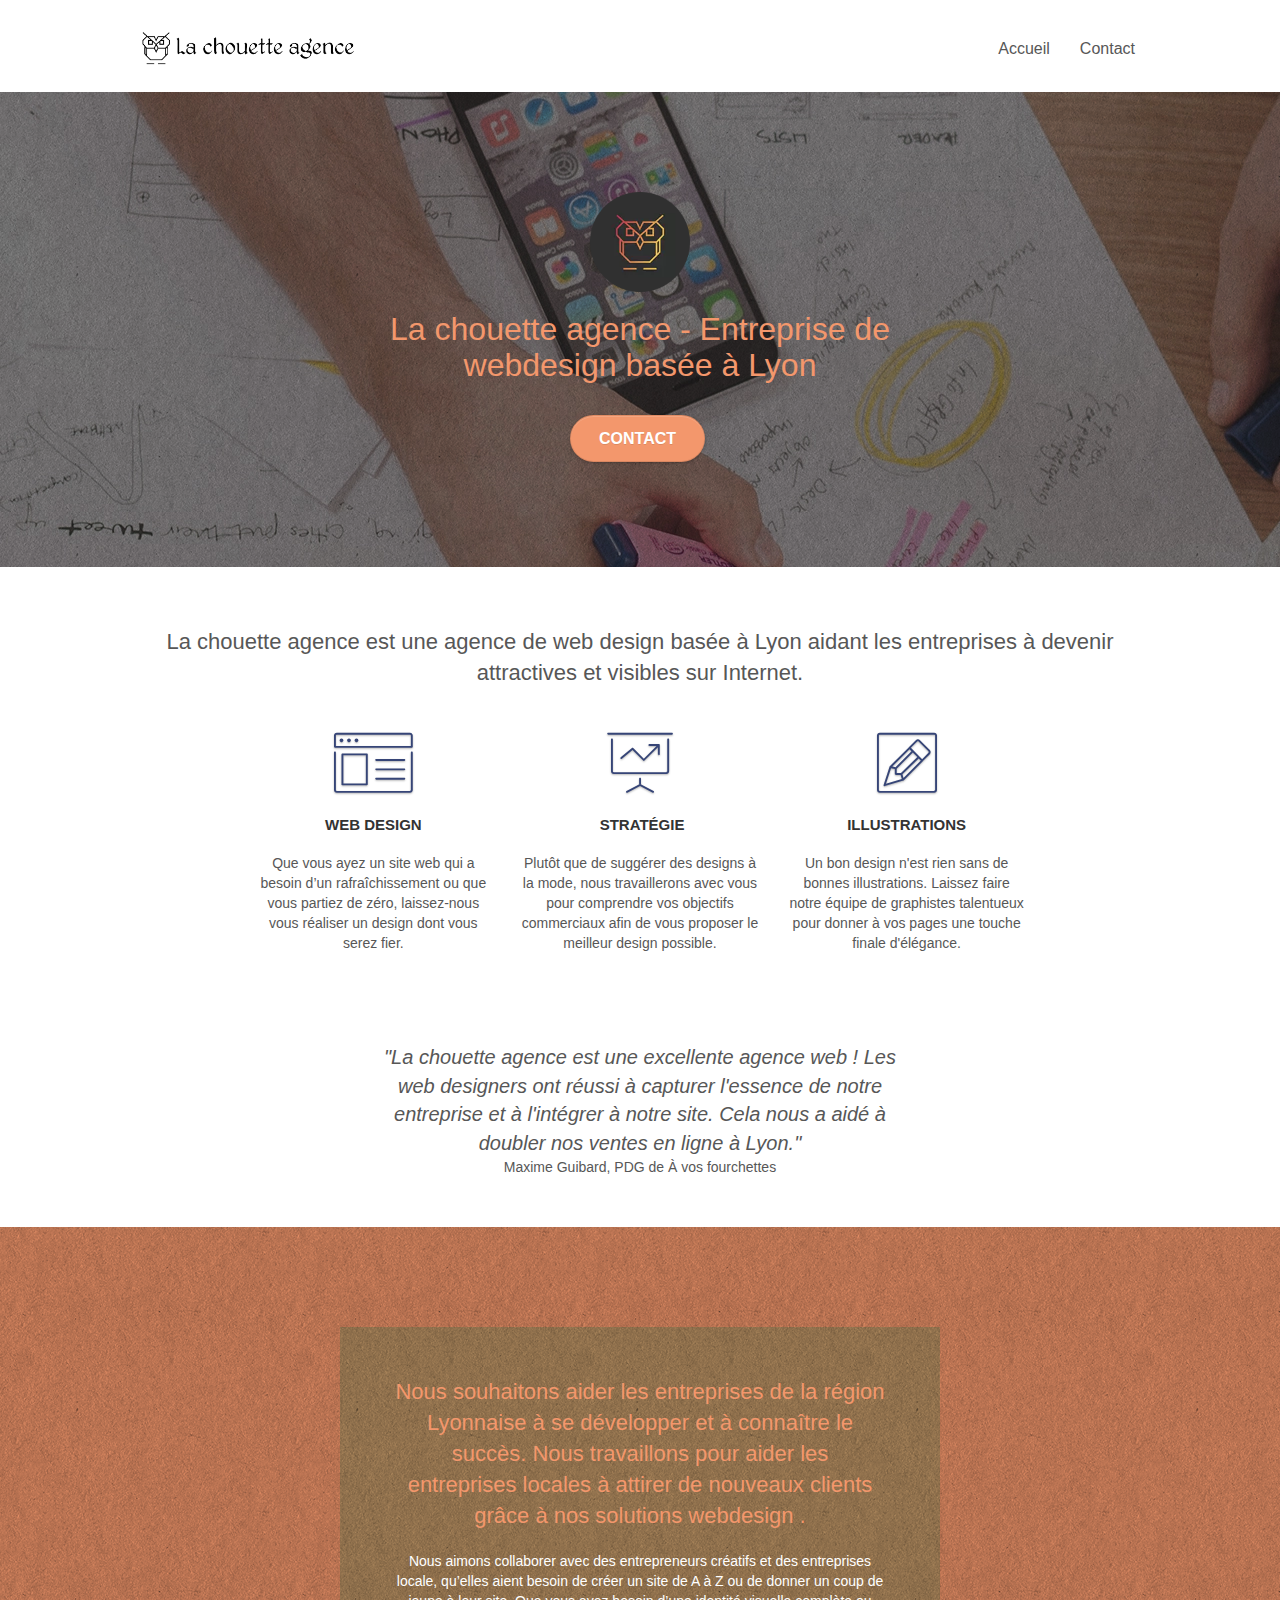
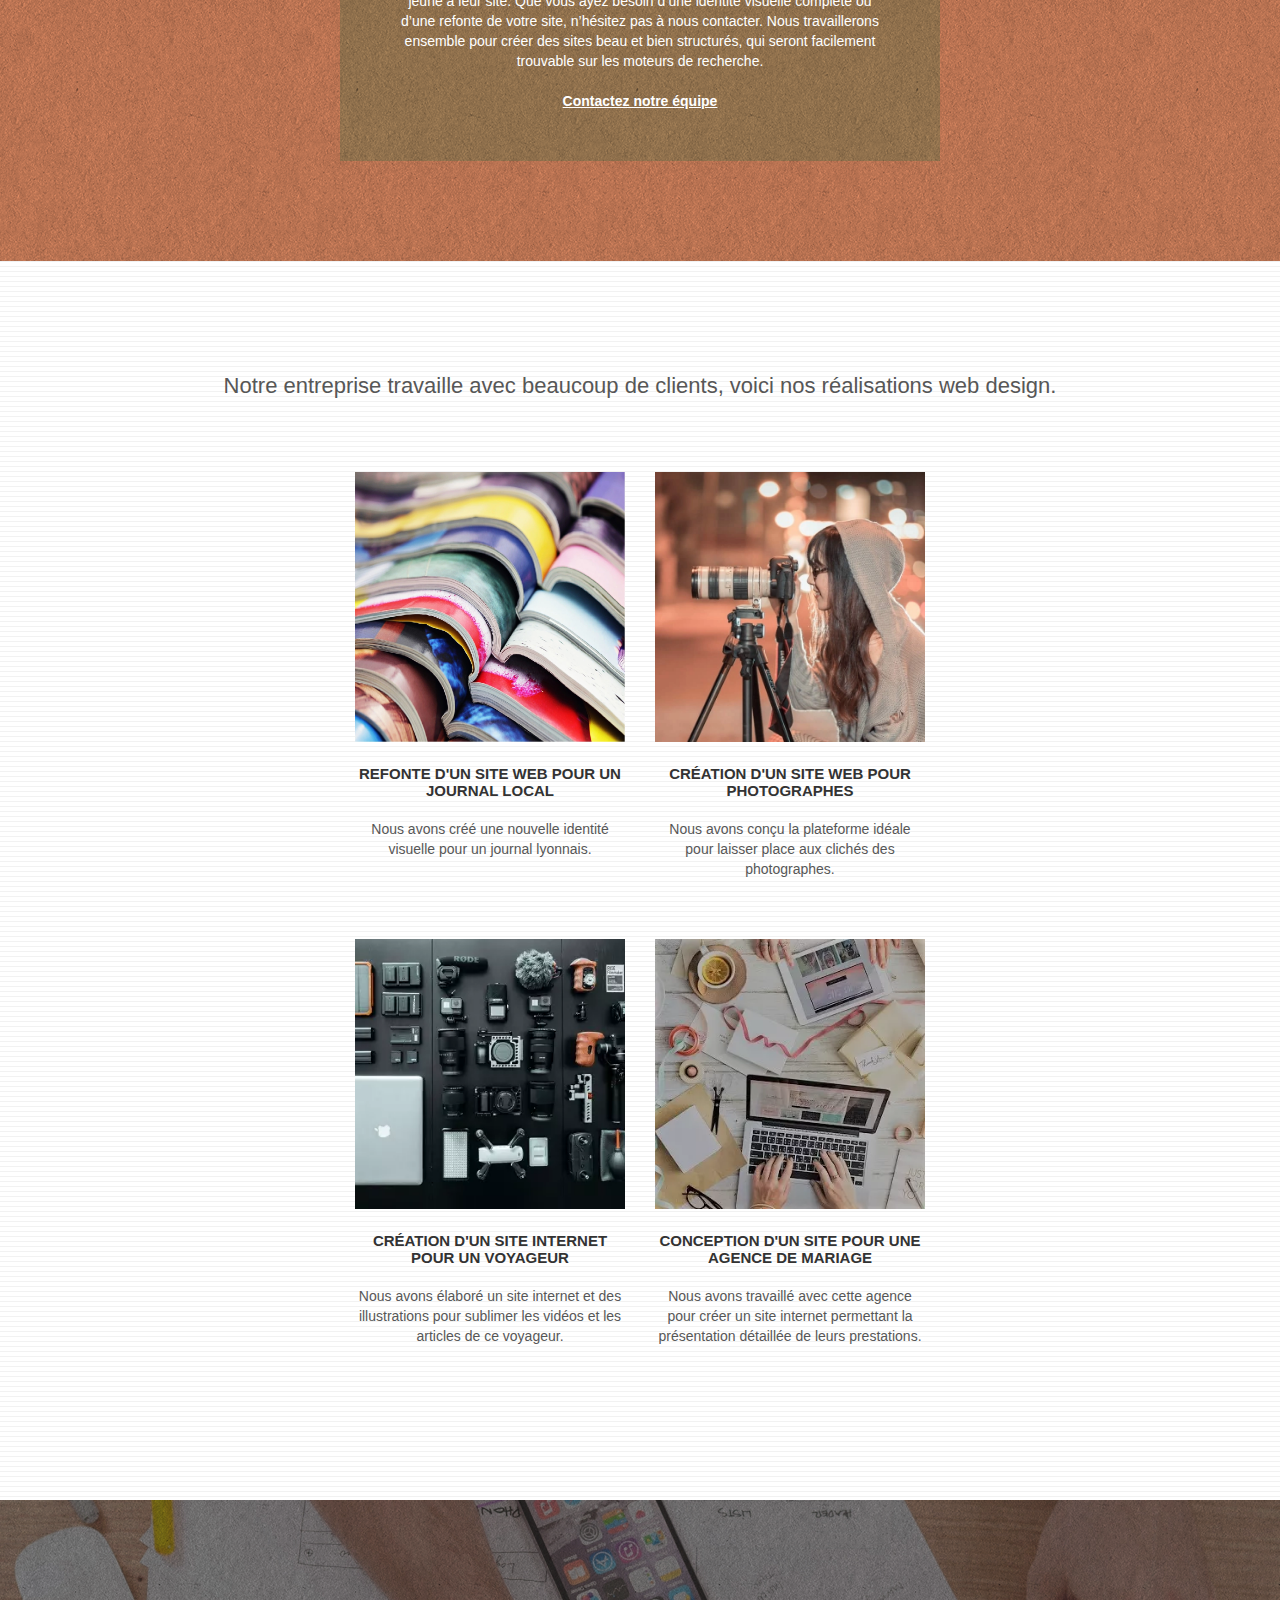
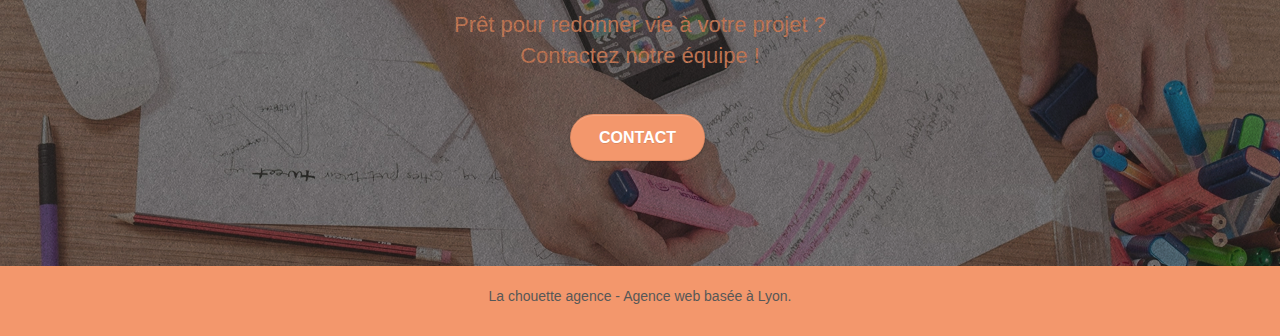
<file: index.html>
<!doctype html>
<html lang="fr">
<head>
    <meta charset="utf-8">
    <meta name="keywords" content="entreprise, webdesign, Lyon" />
    <meta name="description" content="La Chouette Agence est une entreprise de webdesign basée à Lyon. Nous proposons des designs web variés et adaptés à vos besoins. Envie d'en savoir plus ? Visitez notre site et découvrez notre travail et nos engagements !" />
    <meta name="viewport" content="width=device-width, initial-scale=1.0, viewport-fit=cover">
	<meta name="robots" content="index,follow" />
    <link rel="shortcut icon" type="image/png" href="favicon.jpg">
    
	<link rel="stylesheet" type="text/css" href="./css/bootstrap.css">
	<link rel="stylesheet" type="text/css" href="style.css">
	<link rel="stylesheet" type="text/css" href="./css/font-awesome.css">
	<link rel="stylesheet" type="text/css" href="./css/et-line.css">
	
    
	<script src="./js/jquery-2.1.0.js"></script>
	<script src="./js/bootstrap.js"></script>
	<script src="./js/blocs.js"></script>
	<script src="./js/jquery.touchSwipe.js" defer></script>
	<script src="./js/gmaps.js"></script>

    <title>La Chouette Agence - Entreprise Webdesign à Lyon</title>

    
<!-- Analytics -->
 
<!-- Analytics END -->
    
</head>
	
<body>
<!-- Principal conteneur -->
<div class="page-container">
    
<!-- bloc-0 -->
<div class="bloc bgc-white l-bloc " id="bloc-0">
	<div class="container bloc-sm">

		<nav class="navbar row">
			<div class="navbar-header">
				<a class="navbar-brand" href="index.html"><img src="img/la-chouette-agence.webp" alt="paris web design logo agence web meilleure agence" height="40" /></a>
				<button id="nav-toggle" type="button" class="ui-navbar-toggle navbar-toggle" data-toggle="collapse" data-target=".navbar-1">
					<span class="sr-only">Toggle navigation</span><span class="icon-bar"></span><span class="icon-bar"></span><span class="icon-bar"></span>
				</button>
			</div>
			<div class="collapse navbar-collapse navbar-1 special-dropdown-nav">
				<ul class="site-navigation nav navbar-nav">
					<li>
						<a href="index.html">Accueil</a>
					</li>
					<li>
						<a href="contact.html">Contact</a>
					</li>
				</ul>
			</div>
		</nav>
	</div>
</div>
<!-- bloc-0 END -->

<!-- bloc-1-presentation -->
<div class="bloc bgc-dark-slate-blue bg-banniere d-bloc bg-t-edge bloc-bg-texture texture-paper b-parallax" id="bloc-1-hero">
	<div class="container bloc-lg">
		<div class="row tight-width-whitespace">
			<div class="col-sm-12">
				 <img src="img/logo.webp" class="center-block image-resize-mode" width="100" alt="La chouette agence, agence web paris, création logo paris" />
				<h1 class="text-center hero-bloc-text tc-white">
					La chouette agence - Entreprise de webdesign basée à Lyon
				</h1>
				<div class="text-center">
					<a href="page2.html" class="btn btn-lg btn-clean btn-rd cta-hero btn-atomic-tangerine" id="cta-hero">Contact</a>
				</div>
			</div>
		</div>
	</div>
</div>
<!-- bloc-1-presentation END -->

<!-- bloc-2-services -->
<div class="bloc bgc-white l-bloc" id="bloc-2-services">
	<div class="container bloc-md">
		<div class="row">
			<div class="col-sm-12 text-center">
				<h2 class="mg-md text-center tc-black">La chouette agence est une agence de web design basée à Lyon aidant les entreprises à devenir attractives et visibles sur Internet.</h2>
			</div>
		</div>
		<div class="row voffset-lg med-width-whitespace">
			<div class="col-sm-4">
				<div class="text-center">
					<span class="et-icon-browser sm-shadow icon-dark-slate-blue icons icon-lg"></span>
				</div>
				<h3 class="mg-md text-center">
					Web design
				</h3>
				<p class="text-center ">
					Que vous ayez un site web qui a besoin d&rsquo;un rafraîchissement ou que vous partiez de zéro, laissez-nous vous réaliser un design dont vous serez fier.
				</p>
			</div>
			<div class="col-sm-4">
				<div class="text-center">
					<span class="et-icon-presentation sm-shadow icon-dark-slate-blue icons icon-lg"></span>
				</div>
				<h3 class="mg-md text-center">
					&nbsp;Stratégie
				</h3>
				<p class="text-center ">
					Plutôt que de suggérer des designs à la mode, nous travaillerons avec vous pour comprendre vos objectifs commerciaux afin de vous proposer le meilleur design possible.<br>
				</p>
			</div>
			<div class="col-sm-4">
				<div class="text-center">
					<span class="et-icon-edit sm-shadow icon-dark-slate-blue icons icon-lg"></span>
				</div>
				<h3 class="mg-md text-center">
					Illustrations
				</h3>
				<p class="text-center">
					Un bon design n'est rien sans de bonnes illustrations. Laissez faire notre équipe de graphistes talentueux pour donner à vos pages une touche finale d'élégance.
				</p>
			</div>
		</div>
		<div class="row voffset-lg voffset">
			<div class="col-xs-12 col-md-8 col-md-offset-2 text-center">
				<p class="quotes tight-width-whitespace">
					"La chouette agence est une excellente agence web ! Les web designers ont réussi à capturer l'essence de notre entreprise et à l'intégrer à notre site. Cela nous a aidé à doubler nos ventes en ligne à Lyon."
				</p>
				<p class="quotes-source tight-width-whitespace">
					Maxime Guibard, PDG de À vos fourchettes
				</p>
			</div>
		</div>
	</div>
</div>
<!-- bloc-2-services END -->

<!-- bloc-3-what-i-do -->
<div class="bloc tc-white bgc-atomic-tangerine bg-presentation d-bloc bloc-bg-texture texture-paper b-parallax" id="bloc-3-what-i-do">
	<div class="container bloc-lg">
		<div class="row tight-width-whitespace black-background">
			<div class="col-sm-12">
				<h2 class="mg-md text-center tc-white">
					Nous souhaitons aider les entreprises de la région Lyonnaise à se développer et à connaître le succès. Nous travaillons pour aider les entreprises locales à attirer de nouveaux clients grâce à nos solutions webdesign .<br>
				</h2>
				<p class="text-center white">
					Nous aimons collaborer avec des entrepreneurs créatifs et des entreprises locale, qu’elles aient besoin de créer un site de A à Z ou de donner un coup de jeune à leur site. Que vous ayez besoin d’une identité visuelle complète ou d’une refonte de votre site, n’hésitez pas à nous contacter. Nous travaillerons ensemble pour créer des sites beau et bien structurés, qui seront facilement trouvable sur les moteurs de recherche. <br><br><a class="ltc-white bold-link" href="page2.html">Contactez notre équipe</a><br>
				</p>
			</div>
		</div>
	</div>
</div>
<!-- bloc-3-what-i-do END -->

<!-- bloc-4-portfolio -->
<div class="bloc bgc-white bg-lines-h2-bg bg-repeat l-bloc" id="bloc-4-portfolio">
	<div class="container bloc-lg">
		<div class="row">
			<div class="col-sm-12 text-center">
				<h2 class="mg-md text-center tc-black">Notre entreprise travaille avec beaucoup de clients, voici nos réalisations web design.</h2>
			</div>
		</div>
		<div class="row tight-width-whitespace portfolio-row">
			<div class="col-sm-6">
				<a href="#" data-lightbox="img/1.webp" data-gallery-id="gallery-1" data-caption="Refonte d'un site web pour un journal local" data-frame="snapshot-lb"><img src="img/1.webp" alt="paris web design logo agence web meilleure agence et refonte site web journal" class="img-responsive portfolio-thumb" /></a>
				<h3 class="mg-md text-center">
					Refonte d'un site web pour un journal local
				</h3>
				<p class="text-center">
					Nous avons créé une nouvelle identité visuelle pour un journal lyonnais.
				</p>
			</div>
			<div class="col-sm-6">
				<a href="#" data-lightbox="img/2.webp" data-gallery-id="gallery-1" data-caption="Création d'un site web pour photographes" data-frame="snapshot-lb"><img src="img/2.webp" class="img-responsive portfolio-thumb" alt="paris web design logo agence web meilleure agence, Création d'un site web pour photographes" /></a>
				<h3 class="mg-md text-center">
					Création d'un site web pour photographes
				</h3>
				<p class="text-center">
					Nous avons conçu la plateforme idéale pour laisser place aux clichés des photographes.
				</p>
			</div>
		</div>
		<div class="row tight-width-whitespace portfolio-row">
			<div class="col-sm-6">
				<a href="#" data-lightbox="img/3.webp" data-gallery-id="gallery-1" data-caption="Création d'un site internet pour un voyageur" data-frame="snapshot-lb"><img src="img/3.webp" class="img-responsive portfolio-thumb" alt="paris web design logo agence web meilleure agence, Création d'un site web pour voyageur"/></a>
				<h3 class="mg-md text-center">
					Création d'un site internet pour un voyageur
				</h3>
				<p class="text-center">
					Nous avons élaboré un site internet et des illustrations pour sublimer les vidéos et les articles de ce voyageur.
				</p>
			</div>
			<div class="col-sm-6">
				<a href="#" data-lightbox="img/4.webp" data-gallery-id="gallery-1" data-caption="Conception d'un site pour une agence de mariage" data-frame="snapshot-lb"><img src="img/4.webp" class="img-responsive portfolio-thumb" alt="paris web design logo agence web meilleure agence, Création d'un site web pour agence de mariage" /></a>
				<h3 class="mg-md text-center">
					Conception d'un site pour une agence de mariage
				</h3>
				<p class="text-center">
					Nous avons travaillé avec cette agence pour créer un site internet permettant la présentation détaillée de leurs prestations.
				</p>
			</div>
		</div>
	</div>
</div>
<!-- bloc-4-portfolio END -->

<!-- bloc-5-cta -->
<div class="bloc bgc-dark-slate-blue bg-banniere d-bloc bloc-bg-texture texture-paper" id="bloc-5-cta">
	<div class="container bloc-lg">
		<div class="row">
			<h2 class="mg-md text-center tc-white">
				Prêt pour redonner vie à votre projet ?<br>Contactez notre équipe !
			</h2>
			<div class="col-sm-12 text-center">
				<a href="contact.html" class="btn btn-atomic-tangerine btn-clean btn-rd btn-lg cta-hero">Contact</a>
			</div>
		</div>
	</div>
</div>
<!-- bloc-5-cta END -->

<!-- Footer - bloc-8 -->
<div class="bloc bgc-atomic-tangerine d-bloc" id="bloc-8">
	<div class="container bloc-sm">
		<div class="row">
			<div class="col-sm-12">
				<p class="text-center tc-black">
					La chouette agence - Agence web basée à Lyon.<br>
				</p>
			</div>
		</div>
	</div>
</div>
<!-- Footer - bloc-8 END -->

</div>
<!-- Principal conteneur END -->
    

</body>
</html>
</file>
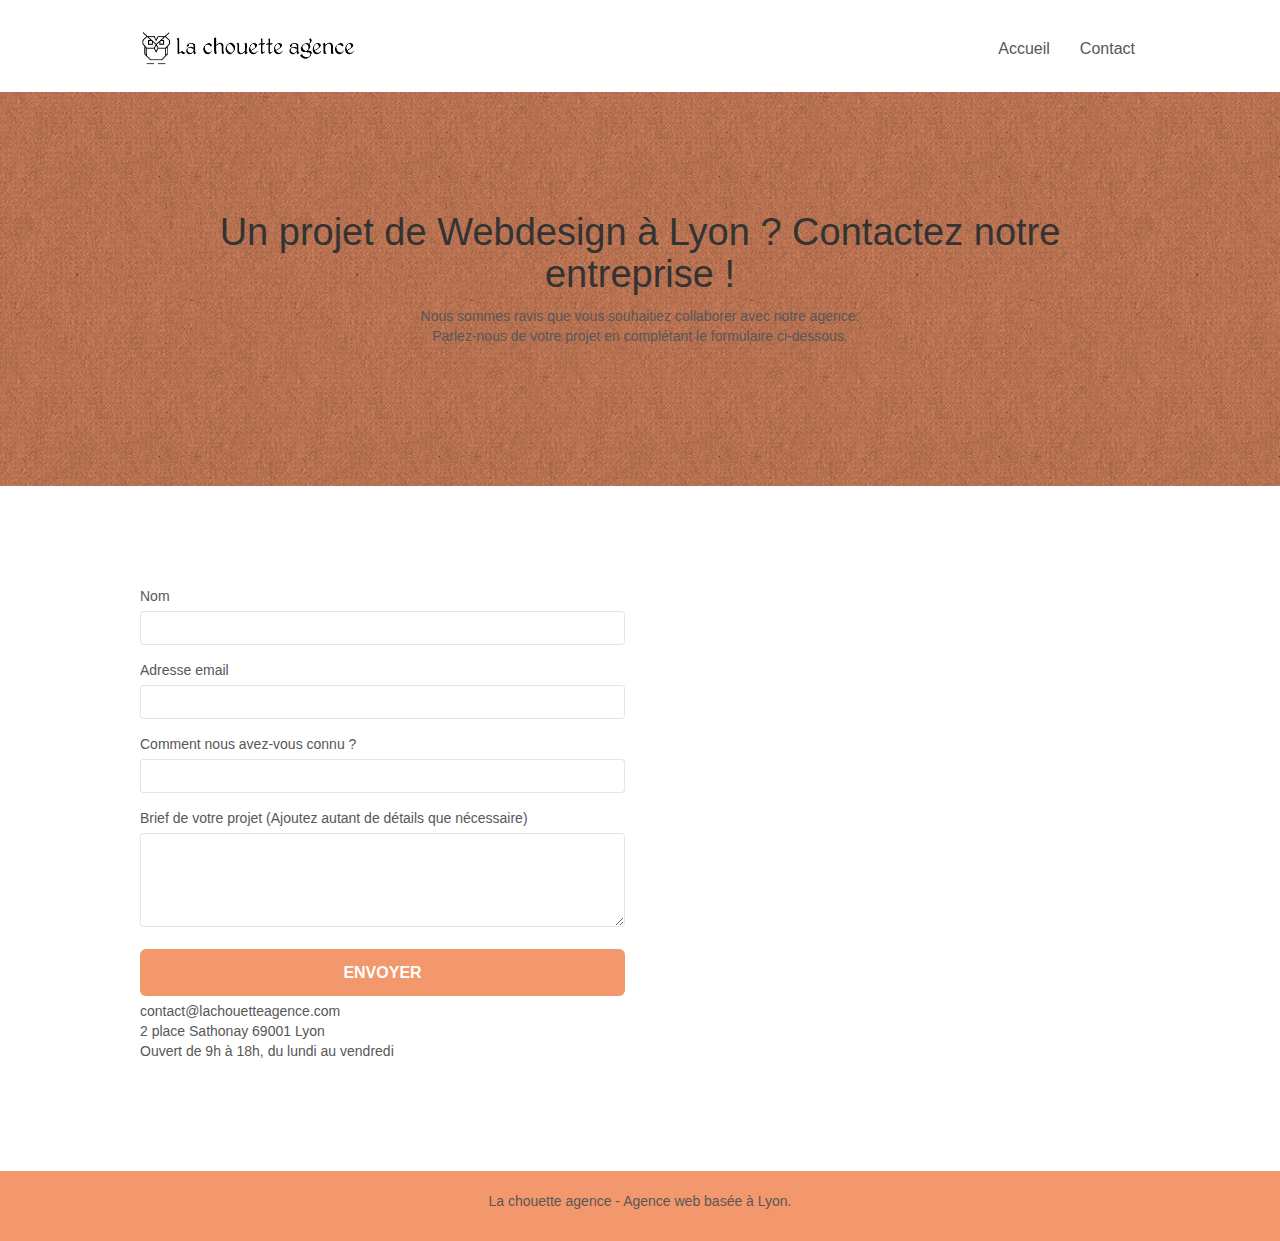
<file: contact.html>
<!doctype html>
<html lang="fr">
<head>
    <meta charset="utf-8">
    <meta name="keywords" content="">
    <meta name="description" content="">
    <meta name="viewport" content="width=device-width, initial-scale=1.0, viewport-fit=cover">
    <link rel="shortcut icon" type="image/png" href="favicon.jpg">
    
	<link rel="stylesheet" type="text/css" href="./css/bootstrap.css">
	<link rel="stylesheet" type="text/css" href="style.css">
	<link rel="stylesheet" type="text/css" href="./css/font-awesome.css">
	<link rel="stylesheet" type="text/css" href="./css/et-line.css">
	
    
	<script src="./js/jquery-2.1.0.js"></script>
	<script src="./js/bootstrap.js"></script>
	<script src="./js/blocs.js"></script>
	<script src="./js/jquery.touchSwipe.js" defer></script>
	<script src="./js/gmaps.js"></script>
    <title>Formulaire de contact</title>

    
<!-- Analytics -->
 
<!-- Analytics END -->
    
</head>
<body>
<!-- Principal conteneur -->
<div class="page-container">
    
<!-- bloc-0 -->
<div class="bloc bgc-white l-bloc " id="bloc-0">
	<div class="container bloc-sm">
		<nav class="navbar row">
			<div class="navbar-header">
				<a class="navbar-brand" href="index.html"><img src="img/la-chouette-agence.webp" alt="atlanta web design logo" height="40" /></a>
				<button id="nav-toggle" type="button" class="ui-navbar-toggle navbar-toggle" data-toggle="collapse" data-target=".navbar-1">
					<span class="sr-only">Toggle navigation</span><span class="icon-bar"></span><span class="icon-bar"></span><span class="icon-bar"></span>
				</button>
			</div>
			<div class="collapse navbar-collapse navbar-1 special-dropdown-nav">
				<ul class="site-navigation nav navbar-nav">
					<li>
						<a href="index.html">Accueil</a>
					</li>
					<li>
						<a href="contact.html">Contact</a>
					</li>
				</ul>
			</div>
		</nav>
	</div>
</div>
<!-- bloc-0 END -->

<!-- bloc-6 -->
<div class="bloc bg-dots-bg bg-repeat bgc-atomic-tangerine d-bloc bloc-bg-texture texture-paper" id="bloc-6">
	<div class="container bloc-lg">
		<div class="row">
			<div class="col-sm-12">
				<h1 class="text-center hero-bloc-text tc-black">
					Un projet de Webdesign à Lyon ? Contactez notre entreprise !
				</h1>
				<p class="text-center mg-lg tc-black">
					Nous sommes ravis que vous souhaitiez collaborer avec notre agence.<br>
					Parlez-nous de votre projet en complétant le formulaire ci-dessous.
				</p>
			</div>
		</div>
	</div>
</div>
<!-- bloc-6 END -->

<!-- bloc-7 -->
<div class="bloc bgc-white l-bloc" id="bloc-7">
	<div class="container bloc-lg">
		<div class="row">
			<div class="col-sm-6">
				<form id="form_1" novalidate success-msg="Your message has been sent." fail-msg="Sorry it seems that our mail server is not responding, Sorry for the inconvenience!">
					<div class="form-group">
						<label>
							Nom
						</label>
						<input id="name" class="form-control" required />
					</div>
					<div class="form-group">
						<label>
							Adresse email
						</label>
						<input id="email" class="form-control" type="email" required />
					</div>
					<div class="form-group">
						<label>
							Comment nous avez-vous connu ?
						</label>
						<input class="form-control" type="email" required id="input_504" />
					</div>
					<div class="form-group">
						<label>
							Brief de votre projet (Ajoutez autant de détails que nécessaire)<br>
						</label><textarea id="message" class="form-control" rows="4" cols="50" required></textarea>
					</div> 
					<button class="bloc-button btn btn-lg btn-block cta-hero btn-atomic-tangerine" type="submit">
						Envoyer
					</button>
				</form>
				<p>
					contact@lachouetteagence.com<br>2 place Sathonay 69001 Lyon<br>Ouvert de 9h à 18h, du lundi au vendredi<br>
				</p>
			</div>
		</div>
	</div>
</div>
<!-- bloc-7 END -->

<!-- ScrollToTop Button -->
<a class="bloc-button btn btn-d scrollToTop" onclick="scrollToTarget('1')"><span class="fa fa-chevron-up"></span></a>
<!-- ScrollToTop Button END-->


<!-- Footer - bloc-8 -->
<div class="bloc bgc-atomic-tangerine d-bloc" id="bloc-8">
	<div class="container bloc-sm">
		<div class="row">
			<div class="col-sm-12">
				<p class="text-center black">
					La chouette agence - Agence web basée à Lyon.<br>
				</p>
			</div>
		</div>
	</div>
</div>
<!-- Footer - bloc-8 END -->

</div>
<!-- Principal conteneur END -->
    

</body>
</html>
</file>
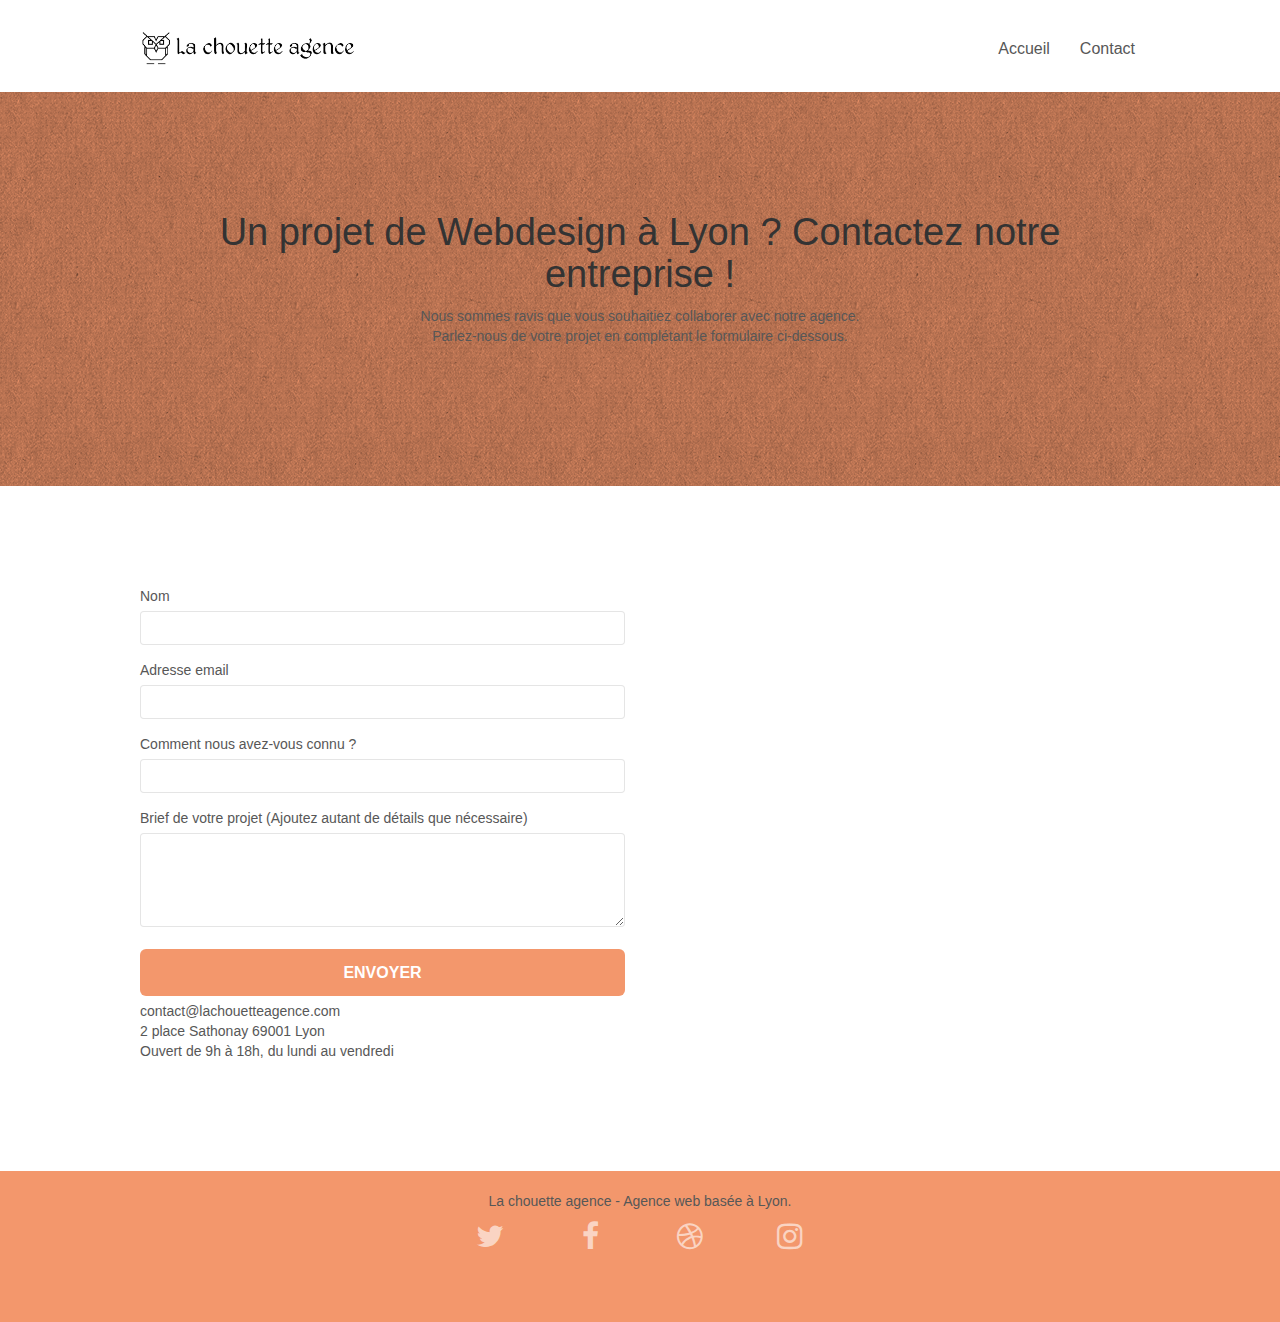
<file: page2.html>
<!doctype html>
<html lang="fr">
<head>
    <meta charset="utf-8">
    <meta name="keywords" content="">
    <meta name="description" content="">
    <meta name="viewport" content="width=device-width, initial-scale=1.0, viewport-fit=cover">
    <link rel="shortcut icon" type="image/png" href="favicon.jpg">
    
	<link rel="stylesheet" type="text/css" href="./css/bootstrap.css">
	<link rel="stylesheet" type="text/css" href="style.css">
	<link rel="stylesheet" type="text/css" href="./css/font-awesome.css">
	<link rel="stylesheet" type="text/css" href="./css/et-line.css">
	
    
	<script src="./js/jquery-2.1.0.js"></script>
	<script src="./js/bootstrap.js"></script>
	<script src="./js/blocs.js"></script>
	<script src="./js/jquery.touchSwipe.js" defer></script>
	<script src="./js/gmaps.js"></script>
    <title>Formulaire de contact</title>

    
<!-- Analytics -->
 
<!-- Analytics END -->
    
</head>
<body>
<!-- Principal conteneur -->
<div class="page-container">
    
<!-- bloc-0 -->
<div class="bloc bgc-white l-bloc " id="bloc-0">
	<div class="container bloc-sm">
		<nav class="navbar row">
			<div class="navbar-header">
				<a class="navbar-brand" href="index.html"><img src="img/la-chouette-agence.webp" alt="atlanta web design logo" height="40" /></a>
				<button id="nav-toggle" type="button" class="ui-navbar-toggle navbar-toggle" data-toggle="collapse" data-target=".navbar-1">
					<span class="sr-only">Toggle navigation</span><span class="icon-bar"></span><span class="icon-bar"></span><span class="icon-bar"></span>
				</button>
			</div>
			<div class="collapse navbar-collapse navbar-1 special-dropdown-nav">
				<ul class="site-navigation nav navbar-nav">
					<li>
						<a href="index.html">Accueil</a>
					</li>
					<li>
						<a href="page2.html">Contact</a>
					</li>
				</ul>
			</div>
		</nav>
	</div>
</div>
<!-- bloc-0 END -->

<!-- bloc-6 -->
<div class="bloc bg-dots-bg bg-repeat bgc-atomic-tangerine d-bloc bloc-bg-texture texture-paper" id="bloc-6">
	<div class="container bloc-lg">
		<div class="row">
			<div class="col-sm-12">
				<h1 class="text-center hero-bloc-text tc-black">
					Un projet de Webdesign à Lyon ? Contactez notre entreprise !
				</h1>
				<p class="text-center mg-lg tc-black">
					Nous sommes ravis que vous souhaitiez collaborer avec notre agence.<br>
					Parlez-nous de votre projet en complétant le formulaire ci-dessous.
				</p>
			</div>
		</div>
	</div>
</div>
<!-- bloc-6 END -->

<!-- bloc-7 -->
<div class="bloc bgc-white l-bloc" id="bloc-7">
	<div class="container bloc-lg">
		<div class="row">
			<div class="col-sm-6">
				<form id="form_1" novalidate success-msg="Your message has been sent." fail-msg="Sorry it seems that our mail server is not responding, Sorry for the inconvenience!">
					<div class="form-group">
						<label>
							Nom
						</label>
						<input id="name" class="form-control" required />
					</div>
					<div class="form-group">
						<label>
							Adresse email
						</label>
						<input id="email" class="form-control" type="email" required />
					</div>
					<div class="form-group">
						<label>
							Comment nous avez-vous connu ?
						</label>
						<input class="form-control" type="email" required id="input_504" />
					</div>
					<div class="form-group">
						<label>
							Brief de votre projet (Ajoutez autant de détails que nécessaire)<br>
						</label><textarea id="message" class="form-control" rows="4" cols="50" required></textarea>
					</div> 
					<button class="bloc-button btn btn-lg btn-block cta-hero btn-atomic-tangerine" type="submit">
						Envoyer
					</button>
				</form>
				<p>
					contact@lachouetteagence.com<br>2 place Sathonay 69001 Lyon<br>Ouvert de 9h à 18h, du lundi au vendredi<br>
				</p>
			</div>
		</div>
	</div>
</div>
<!-- bloc-7 END -->

<!-- ScrollToTop Button -->
<a class="bloc-button btn btn-d scrollToTop" onclick="scrollToTarget('1')"><span class="fa fa-chevron-up"></span></a>
<!-- ScrollToTop Button END-->


<!-- Footer - bloc-8 -->
<div class="bloc bgc-atomic-tangerine d-bloc" id="bloc-8">
	<div class="container bloc-sm">
		<div class="row">
			<div class="col-sm-12">
				<p class="text-center black">
					La chouette agence - Agence web basée à Lyon.<br>
				</p>
				<div class="row row-no-gutters social">
					<div class="col-sm-3">
						<div class="text-center">
							<a class="social" href="index.html"><span class="fa fa-twitter icon-md"></span></a>
						</div>
					</div>
					<div class="col-sm-3">
						<div class="text-center">
							<a class="social" href="index.html"><span class="fa fa-facebook icon-md"></span></a>
						</div>
					</div>
					<div class="col-sm-3">
						<div class="text-center">
							<a class="social" href="index.html"><span class="fa fa-dribbble icon-md"></span></a>
						</div>
					</div>
					<div class="col-sm-3">
						<div class="text-center">
							<a class="social" href="index.html"><span class="fa fa-instagram icon-md"></span></a>
						</div>
					</div>
				</div>
			</div>
		</div>
	</div>
</div>
<!-- Footer - bloc-8 END -->

</div>
<!-- Principal conteneur END -->
    

</body>
</html>
</file>
<file: style.css>
body {
    margin: 0;
    padding: 0;
    background: #FFF;
    overflow-x: hidden;
    -webkit-font-smoothing: antialiased;
    -moz-osx-font-smoothing: grayscale;
}

a,
button {
    transition: all .3s ease-in-out;
    outline: none!important;
}

a:hover {
    text-decoration: none;
    cursor: pointer;
}

#page-loading-blocs-notifaction {
    position: fixed;
    top: 0;
    bottom: 0;
    width: 100%;
    z-index: 100000;
    background: #FFFFFF url("img/pageload-spinner.gif") no-repeat center center;
}

.bloc {
    width: 100%;
    clear: both;
    background: 50% 50% no-repeat;
    padding: 0 50px;
    -webkit-background-size: cover;
    -moz-background-size: cover;
    -o-background-size: cover;
    background-size: cover;
    position: relative;
}

.bloc .container {
    padding-left: 0;
    padding-right: 0;
}

.bloc-lg {
    padding: 100px 50px;
}

.bloc-md {
    padding: 50px;
}

.bloc-sm {
    padding: 20px 50px;
}

.bg-center,
.bg-l-edge,
.bg-r-edge,
.bg-t-edge,
.bg-b-edge,
.bg-tl-edge,
.bg-bl-edge,
.bg-tr-edge,
.bg-br-edge,
.bg-repeat {
    -webkit-background-size: auto!important;
    -moz-background-size: auto!important;
    -o-background-size: auto!important;
    background-size: auto!important;
}

.bg-repeat {
    background: repeat;
}

.bg-t-edge {
    background: top no-repeat;
}

.bloc-bg-texture::before {
    content: "";
    background-size: 2px 2px;
    position: absolute;
    top: 0;
    bottom: 0;
    left: 0;
    right: 0;
}

.texture-paper::before {
    background: url("img/texture-paper.webp");
    background-size: 280px 280px;
}

.b-parallax {
    background-attachment: fixed;
}

.d-bloc {
    color: rgba(255, 255, 255, .7);
}

.d-bloc button:hover {
    color: rgba(255, 255, 255, .9);
}

.d-bloc .icon-round,
.d-bloc .icon-square,
.d-bloc .icon-rounded,
.d-bloc .icon-semi-rounded-a,
.d-bloc .icon-semi-rounded-b {
    border-color: rgba(255, 255, 255, .9);
}

.d-bloc .divider-h span {
    border-color: rgba(255, 255, 255, .2);
}

.d-bloc .a-btn,
.d-bloc .navbar a,
.d-bloc .navbar-brand,
.d-bloc a .icon-sm,
.d-bloc a .icon-md,
.d-bloc a .icon-lg,
.d-bloc a .icon-xl,
.d-bloc h1 a,
.d-bloc h2 a,
.d-bloc h3 a,
.d-bloc h4 a,
.d-bloc h5 a,
.d-bloc h6 a,
.d-bloc p a {
    color: rgba(255, 255, 255, .6);
}

.d-bloc .a-btn:hover,
.d-bloc .navbar a:hover,
.d-bloc .navbar-brand:hover,
.d-bloc a:hover .icon-sm,
.d-bloc a:hover .icon-md,
.d-bloc a:hover .icon-lg,
.d-bloc a:hover .icon-xl,
.d-bloc h1 a:hover,
.d-bloc h2 a:hover,
.d-bloc h3 a:hover,
.d-bloc h4 a:hover,
.d-bloc h5 a:hover,
.d-bloc h6 a:hover,
.d-bloc p a:hover {
    color: rgba(255, 255, 255, 1);
}

.d-bloc .navbar-toggle .icon-bar {
    background: rgba(255, 255, 255, 1);
}

.d-bloc .btn-wire,
.d-bloc .btn-wire:hover {
    color: rgba(255, 255, 255, 1);
    border-color: rgba(255, 255, 255, 1);
}

.d-bloc .panel {
    color: rgba(0, 0, 0, .5);
}

.d-bloc .panel button:hover {
    color: rgba(0, 0, 0, .7);
}

.d-bloc .panel icon {
    border-color: rgba(0, 0, 0, .7);
}

.d-bloc .panel .divider-h span {
    border-color: rgba(0, 0, 0, .1);
}

.d-bloc .panel .a-btn {
    color: rgba(0, 0, 0, .6);
}

.d-bloc .panel .a-btn:hover {
    color: rgba(0, 0, 0, 1);
}

.d-bloc .panel .btn-wire,
.d-bloc .panel .btn-wire:hover {
    color: rgba(0, 0, 0, .7);
    border-color: rgba(0, 0, 0, .3);
}

.d-bloc .panel,
.l-bloc {
    color: rgba(0, 0, 0, .5);
}

.d-bloc .panel button:hover,
.l-bloc button:hover {
    color: rgba(0, 0, 0, .7);
}

.l-bloc .icon-round,
.l-bloc .icon-square,
.l-bloc .icon-rounded,
.l-bloc .icon-semi-rounded-a,
.l-bloc .icon-semi-rounded-b {
    border-color: rgba(0, 0, 0, .7);
}

.d-bloc .panel .divider-h span,
.l-bloc .divider-h span {
    border-color: rgba(0, 0, 0, .1);
}

.d-bloc .panel .a-btn,
.l-bloc .a-btn,
.l-bloc .navbar a,
.l-bloc .navbar-brand,
.l-bloc a .icon-sm,
.l-bloc a .icon-md,
.l-bloc a .icon-lg,
.l-bloc a .icon-xl,
.l-bloc h1 a,
.l-bloc h2 a,
.l-bloc h3 a,
.l-bloc h4 a,
.l-bloc h5 a,
.l-bloc h6 a,
.l-bloc p a {
    color: rgba(0, 0, 0, .6);
}

.d-bloc .panel .a-btn:hover,
.l-bloc .a-btn:hover,
.l-bloc .navbar a:hover,
.l-bloc .navbar-brand:hover,
.l-bloc a:hover .icon-sm,
.l-bloc a:hover .icon-md,
.l-bloc a:hover .icon-lg,
.l-bloc a:hover .icon-xl,
.l-bloc h1 a:hover,
.l-bloc h2 a:hover,
.l-bloc h3 a:hover,
.l-bloc h4 a:hover,
.l-bloc h5 a:hover,
.l-bloc h6 a:hover,
.l-bloc p a:hover {
    color: rgba(0, 0, 0, 1);
}

.l-bloc .navbar-toggle .icon-bar {
    color: rgba(0, 0, 0, .6);
}

.d-bloc .panel .btn-wire,
.d-bloc .panel .btn-wire:hover,
.l-bloc .btn-wire,
.l-bloc .btn-wire:hover {
    color: rgba(0, 0, 0, .7);
    border-color: rgba(0, 0, 0, .3);
}

.voffset {
    margin-top: 30px;
}

.voffset-lg {
    margin-top: 80px;
}

.row-no-gutters {
    margin-right: 0;
    margin-left: 0;
}

.row.row-no-gutters > [class^="col-"],
.row.row-no-gutters > [class*=" col-"] {
    padding-right: 0;
    padding-left: 0;
}

#bloc-1-hero h1 {
    font-size: 32px;
}

.navbar {
    margin-bottom: 0;
    z-index: 1;
}

.navbar-brand {
    height: auto;
    padding: 3px 15px;
    font-size: 25px;
    font-weight: normal;
    font-weight: 600;
    line-height: 44px;
}

.navbar-brand img {
    max-height: 200px;
    margin: 0 5px 0 0;
    display: inline;
}

.navbar-brand img[src$=svg] {
    min-width: 100px;
}

.nav-center .navbar-brand img {
    margin: 0;
}

.navbar .nav {
    padding-top: 2px;
    margin-right: -16px;
    float: right;
    z-index: 1;
}

.nav > li {
    float: left;
    margin-top: 4px;
    font-size: 16px;
}

.navbar-nav .open .dropdown-menu > li > a {
    text-align: inherit;
}

.nav > li a:hover,
.nav > li a:focus {
    background: transparent;
}

.navbar-toggle {
    margin: 10px 10px 0 0;
    border: 0px;
}

.navbar-toggle:hover {
    background: transparent!important;
}

.navbar-toggle .icon-bar {
    background-color: rgba(0, 0, 0, .5);
    width: 26px;
}

.nav-invert .navbar .nav {
    float: left;
}

.nav-invert .navbar-header,
.nav-invert .navbar-brand {
    float: right;
    position: relative;
    z-index: 2;
}

@media (min-width: 768px) {
    .site-navigation {
        position: absolute;
        top: 50%;
        right: 20px;
        transform: translate(0, -50%);
        -webkit-transform: translateY(-50%);
    }
    .nav > li .dropdown-menu a,
    .nav > li .dropdown-menu a:hover {
        color: #484848;
    }
    .nav-invert .site-navigation {
        left: 0;
        right: 0;
    }
    .nav-center {
        text-align: center;
    }
    .nav-center .navbar-header {
        width: 100%;
    }
    .nav-center .navbar-header,
    .nav-center .navbar-brand,
    .nav-center .nav > li {
        float: none;
        display: inline-block;
    }
    .nav-center .site-navigation {
        position: relative;
        width: 100%;
        right: 0;
        margin-right: 0px;
        margin-top: 20px;
    }
    .nav-center.mini-nav .navbar-toggle {
        float: none;
        margin: 10px auto 0;
    }
}

.nav > li > .dropdown a {
    background: none!important;
    display: block;
    padding: 14px 15px;
}

nav .caret {
    margin: 0 5px;
}

.dropdown-menu .dropdown-menu {
    top: -8px;
    left: 100%;
}

.dropdown-menu .dropmenu-flow-right {
    top: 100%;
    left: 0;
    margin-left: -1px;
    border-top-left-radius: 0;
    border-top-right-radius: 0;
}

.dropdown-menu .dropdown span {
    border: 4px solid black;
    border-top-color: transparent;
    border-right-color: transparent;
    border-bottom-color: transparent;
    margin: 6px -5px 0 0!important;
    float: right;
}

.mg-md {
    margin-top: 10px;
    margin-bottom: 20px;
}

.mg-lg {
    margin-top: 10px;
    margin-bottom: 40px;
}

.btn {
    margin: 0 5px 5px 0;
}

.btn.pull-right {
    margin: 0 0 5px 5px;
}

.btn-d,
.btn-d:hover,
.btn-d:focus {
    color: #FFF;
    background: rgba(0, 0, 0, .3);
}

button {
    outline: none!important;
}

.btn-rd {
    border-radius: 40px;
}

.btn-clean {
    border: 1px solid rgba(0, 0, 0, .08);
    border-bottom-color: rgba(0, 0, 0, .1);
    text-shadow: 0 1px 0 rgba(0, 0, 1, .1);
    box-shadow: 0 1px 3px rgba(0, 0, 1, .25), inset 0 1px 0 0 rgba(255, 255, 255, .15);
}

.icon-md {
    font-size: 30px!important;
}

.icon-lg {
    font-size: 60px!important;
}

.sm-shadow {
    text-shadow: 0 1px 2px rgba(0, 0, 0, .3);
}

.panel-sq,
.panel-sq .panel-heading,
.panel-sq .panel-footer {
    border-radius: 0;
}

.panel-rd {
    border-radius: 30px;
}

.panel-rd .panel-heading {
    border-radius: 29px 29px 0 0;
}

.panel-rd .panel-footer {
    border-radius: 0 0 29px 29px;
}

.form-control {
    border-color: rgba(0, 0, 0, .1);
    box-shadow: none;
}

.scrollToTop {
    width: 40px;
    height: 40px;
    position: fixed;
    bottom: 20px;
    right: 20px;
    opacity: 0;
    z-index: 500;
    transition: all .3s ease-in-out;
}

.scrollToTop span {
    margin-top: 6px;
}

.showScrollTop {
    font-size: 14px;
    opacity: 1;
}

a[data-lightbox] {
    position: relative;
    display: block;
    text-align: center;
}

a[data-lightbox]:hover::before {
    content: "+";
    font-family: "HelveticaNeue-Light", "Helvetica Neue Light", "Helvetica Neue", Helvetica, Arial;
    font-size: 32px;
    width: 50px;
    height: 50px;
    margin-left: -25px;
    border-radius: 50%;
    background: rgba(0, 0, 0, .6);
    color: #FFF;
    font-weight: 100;
    z-index: 1;
    position: absolute;
    top: 50%;
    transform: translateY(-50%);
    -webkit-transform: translateY(-50%);
}

a[data-lightbox]:hover img {
    opacity: 0.6;
    -webkit-animation-fill-mode: none;
    animation-fill-mode: none;
}

#lightbox-modal {
    display: flex;
    align-items: center;
}

#lightbox-modal .modal-dialog {
    width: 90%;
    max-width: 900px;
    margin: 0 auto 0;
}

#lightbox-modal .modal-dialog img {
    max-height: 90vh;
    margin: 0 auto;
}

.lightbox-caption {
    padding: 20px;
    color: #FFF;
    background: rgba(0, 0, 0, .5);
    position: absolute;
    left: 15px;
    right: 15px;
    bottom: 5px;
}

.close-lightbox {
    color: #FFF;
    font-size: 30px;
    position: absolute;
    top: 20px;
    right: 20px;
    z-index: 20;
    background: rgba(0, 0, 0, .5);
    border: none;
    line-height: 30px;
    padding: 0 9px 5px;
    opacity: 0.3;
}

.close-lightbox:hover,
.next-lightbox:hover,
.prev-lightbox:hover {
    opacity: 1.0;
    color: #FFF;
}

.next-lightbox,
.prev-lightbox {
    font-size: 20px;
    color: rgba(255, 255, 255, .9);
    background: rgba(0, 0, 0, .5);
    transition: all .2s ease-in-out;
    position: absolute;
    top: 45%;
    z-index: 1;
    opacity: 0.4;
}

.next-lightbox {
    padding: 6px 8px 1px 13px;
    right: 25px;
}

.prev-lightbox {
    padding: 6px 13px 1px 10px;
    left: 25px;
}

.snapshot-lb .modal-body {
    padding-bottom: 45px;
}

.snapshot-lb .lightbox-caption {
    padding: 0;
    color: rgba(0, 0, 0, .5);
    background: none;
}

h1,
h2,
h3,
h4,
h5,
h6,
p,
label,
.btn,
a {
    font-family: "helvetica";
    font-weight: 400;
    color: #575757!important;
}

.container {
    max-width: 1000px;
}

.hero-bloc-text {
    font-size: 38px;
}

.hero-bloc-text-sub {
    font-size: 36px;
}

.statement-bloc-text {
    line-height: 26px;
    font-style: italic;
    font-size: 20px;
    text-align: center;
    font-weight: lighter;
    max-width: 520px;
    margin: auto auto auto auto;
}

p {
    font-size: 14px;
}

.tight-width-whitespace {
    max-width: 600px;
    margin: auto auto auto auto;
}

.h1 {
    font-size: 20px;
    font-family: "Open Sans";
}

.cta-hero {
    margin-top: 22px;
    color: #FFFFFF!important;
    text-transform: uppercase;
    padding: 12px 28px 12px 28px;
    font-size: 16px;
    font-weight: 700;
}

.social {
    max-width: 400px;
    margin: auto auto auto auto;
    padding-bottom: 5%;
    z-index: 999;
}

h2 {
    font-size: 22px;
    line-height: 1.4em;
}

h3 {
    font-size: 15px;
    text-transform: uppercase;
    font-weight: 700;
    color: #333333!important;
}

.med-width-whitespace {
    max-width: 800px;
    margin: auto auto auto auto;
    box-shadow: 0px 0px 0px #000000;
}

h1 {
    color: #333333!important;
}

h4 {
    color: #333333!important;
}

.quotes {
    display: block;
    width: 80%;
    font-size: 20px;
    font-style: italic;
}

.quotes-source {
    font-size: 14px;
}
.icons {
    margin-bottom: 14px;
    margin-top: 24px;
}

.white {
    color: #FFFFFF!important;
}

.portfolio-thumb {
    margin-bottom: 24px;
}

.portfolio-row {
    margin-bottom: 44px;
    margin-top: 50px;
}

.avatar {
    box-shadow: 0px 4px 9px rgba(0, 0, 0, 0.3);
}

.black-background {
    background-color: rgba(165, 147, 99, 0.7);
    padding: 40px 40px 40px 40px;
}

.bold-link {
    font-weight: 900;
    text-decoration: underline!important;
}

.bgc-white {
    background-color: #FFFFFF;
}

.bgc-dark-slate-blue {
    background-color: #364577;
}

.bgc-atomic-tangerine {
    background-color: #F3976C;
}

.tc-white {
    color: #F3976C!important;
}

.tc-black {
    color: black;
}

.btn-atomic-tangerine {
    background: #F3976C;
    color: #FFFFFF!important;
}

.btn-atomic-tangerine:hover {
    background: #c27956!important;
    color: #FFFFFF!important;
}

.ltc-white {
    color: #FFFFFF!important;
}

.ltc-white:hover {
    color: #cccccc!important;
}

.ltc-atomic-tangerine {
    color: #F3976C!important;
}

.ltc-atomic-tangerine:hover {
    color: #c27956!important;
}

.icon-dark-slate-blue {
    color: #364577!important;
    border-color: #364577!important;
}

.bg-dots-bg {
    background-image: url("img/dots-bg.webp");
}

.bg-lines-h2-bg {
    background-image: url("img/lines-h2-bg.webp");
}

.bg-banniere {
    background-image: url("img/la-chouette-agence-banniere.webp");
}

.bg-presentation {
    background-image: url("img/image-de-presentation.webp");
}

@media (max-width: 1024px) {
    .bloc {
        padding-left: 20px;
        padding-right: 20px;
    }
    .bloc.full-width-bloc,
    .bloc-tile-2.full-width-bloc .container,
    .bloc-tile-3.full-width-bloc .container,
    .bloc-tile-4.full-width-bloc .container {
        padding-left: 0;
        padding-right: 0;
    }
}

@media (max-width: 992px) and (min-width: 768px) {
    .navbar .nav {
        max-width: 80%
    }
    .nav-center.navbar .nav {
        max-width: 100%
    }
}

@media only screen and (min-device-width: 768px) and (max-device-width: 1024px) and (orientation: landscape) {
    .b-parallax {
        background-attachment: scroll;
    }
}

@media only screen and (min-device-width: 1024px) and (max-device-width: 1366px) and (-webkit-min-device-pixel-ratio: 1.5) {
    .b-parallax {
        background-attachment: scroll;
    }
}

@media (max-width: 991px) {
    .container {
        width: 100%;
    }
    .b-parallax {
        background-attachment: scroll;
    }
    .page-container,
    #hero-bloc {
        overflow-x: hidden;
        position: relative;
    }
    .bloc {
        padding-left: constant(safe-area-inset-left);
        padding-right: constant(safe-area-inset-right);
    }
    .bloc-group,
    .bloc-group .bloc {
        display: block;
        width: 100%;
    }
    .bloc-fill-screen .fill-bloc-top-edge,
    .bloc-fill-screen .fill-bloc-bottom-edge {
        padding: 0 20px;
        padding-left: constant(safe-area-inset-left);
        padding-right: constant(safe-area-inset-right);
    }
}

@media (max-width: 767px) {
    .page-container {
        overflow-x: hidden;
        position: relative;
    }
    h1,
    h2,
    h3,
    h4,
    h5,
    h6,
    p,
    #disqus_thread {
        padding-left: 10px!important;
        padding-right: 10px!important;
    }
    .b-parallax {
        background-attachment: scroll;
    }
    .navbar .nav {
        padding-top: 0;
        border-top: 1px solid rgba(0, 0, 0, .2);
        float: none!important;
    }
    .navbar.row {
        margin-left: 0;
        margin-right: 0;
    }
    .site-navigation {
        position: inherit;
        transform: none;
        -webkit-transform: none;
        -ms-transform: none;
    }
    .nav > li {
        margin-top: 0;
        border-bottom: 1px solid rgba(0, 0, 0, .1);
        background: rgba(0, 0, 0, .05);
        text-align: left;
        padding-left: 15px;
        width: 100%;
    }
    .nav > li:hover {
        background: rgba(0, 0, 0, .08);
    }
    .dropdown .dropdown a .caret {
        float: none;
        margin: 5px 0 0 10px!important;
        border: 4px solid black;
        border-bottom-color: transparent;
        border-right-color: transparent;
        border-left-color: transparent;
    }
    #hero-bloc .navbar .nav {
        background: rgba(0, 0, 0, .8);
    }
    #hero-bloc .navbar .nav a {
        color: rgba(255, 255, 255, .6);
    }
    .hero {
        padding: 50px 0;
    }
    .hero-nav {
        left: -1px;
        right: -1px;
    }
    .navbar-collapse {
        padding: 0;
        overflow-x: hidden;
        -webkit-box-shadow: none;
        box-shadow: none;
    }
    .navbar-brand img {
        max-height: 40px;
        width: auto;
    }
    .nav-invert .navbar-header {
        float: none;
        width: 100%;
    }
    .nav-invert .navbar-toggle {
        float: left;
        margin-left: 10px;
    }
    .bloc {
        padding-left: 0;
        padding-right: 0;
    }
    .bloc-xxl,
    .bloc-xl,
    .bloc-lg {
        padding: 40px 0;
    }
    .bloc-sm,
    .bloc-md {
        padding-left: 0;
        padding-right: 0;
    }
    .bloc-tile-2 .container,
    .bloc-tile-3 .container,
    .bloc-tile-4 .container,
    .bloc-fill-screen .fill-bloc-top-edge,
    .bloc-fill-screen .fill-bloc-bottom-edge {
        padding-left: 0;
        padding-right: 0;
    }
    .a-block {
        padding: 0 10px;
    }
    .btn-dwn {
        display: none;
    }
    .voffset {
        margin-top: 5px;
    }
    .voffset-md {
        margin-top: 20px;
    }
    .voffset-lg {
        margin-top: 30px;
    }
    form {
        padding: 5px;
    }
    .close-lightbox {
        display: inline-block;
    }
    .blocsapp-device-iphone5 {
        background-size: 216px 425px;
        padding-top: 60px;
        width: 216px;
        height: 425px;
    }
    .blocsapp-device-iphone5 img {
        width: 180px;
        height: 320px;
    }
}

@media (max-width: 400px) {
    .bloc {
        padding-left: 0;
        padding-right: 0;
    }
}

@media (max-width: 767px) {
    .bloc-mob-center-text {
        text-align: center;
    }
}
</file>
<file: css/et-line.css>
@font-face {
    font-family: et-line;
    src: url(../fonts/et-line.eot);
    src: url(../fonts/et-line.eot?#iefix) format('embedded-opentype'), url(../fonts/et-line.woff) format('woff'), url(../fonts/et-line.ttf) format('truetype'), url(../fonts/et-line.svg#et-line) format('svg');
    font-weight: 400;
    font-style: normal
}

.et-icon-adjustments,
.et-icon-alarmclock,
.et-icon-anchor,
.et-icon-aperture,
.et-icon-attachment,
.et-icon-bargraph,
.et-icon-basket,
.et-icon-beaker,
.et-icon-bike,
.et-icon-book-open,
.et-icon-briefcase,
.et-icon-browser,
.et-icon-calendar,
.et-icon-camera,
.et-icon-caution,
.et-icon-chat,
.et-icon-circle-compass,
.et-icon-clipboard,
.et-icon-clock,
.et-icon-cloud,
.et-icon-compass,
.et-icon-desktop,
.et-icon-dial,
.et-icon-document,
.et-icon-documents,
.et-icon-download,
.et-icon-dribbble,
.et-icon-edit,
.et-icon-envelope,
.et-icon-expand,
.et-icon-facebook,
.et-icon-flag,
.et-icon-focus,
.et-icon-gears,
.et-icon-genius,
.et-icon-gift,
.et-icon-global,
.et-icon-globe,
.et-icon-googleplus,
.et-icon-grid,
.et-icon-happy,
.et-icon-hazardous,
.et-icon-heart,
.et-icon-hotairballoon,
.et-icon-hourglass,
.et-icon-key,
.et-icon-laptop,
.et-icon-layers,
.et-icon-lifesaver,
.et-icon-lightbulb,
.et-icon-linegraph,
.et-icon-linkedin,
.et-icon-lock,
.et-icon-magnifying-glass,
.et-icon-map,
.et-icon-map-pin,
.et-icon-megaphone,
.et-icon-mic,
.et-icon-mobile,
.et-icon-newspaper,
.et-icon-notebook,
.et-icon-paintbrush,
.et-icon-paperclip,
.et-icon-pencil,
.et-icon-phone,
.et-icon-picture,
.et-icon-pictures,
.et-icon-piechart,
.et-icon-presentation,
.et-icon-pricetags,
.et-icon-printer,
.et-icon-profile-female,
.et-icon-profile-male,
.et-icon-puzzle,
.et-icon-quote,
.et-icon-recycle,
.et-icon-refresh,
.et-icon-ribbon,
.et-icon-rss,
.et-icon-sad,
.et-icon-scissors,
.et-icon-scope,
.et-icon-search,
.et-icon-shield,
.et-icon-speedometer,
.et-icon-strategy,
.et-icon-streetsign,
.et-icon-tablet,
.et-icon-target,
.et-icon-telescope,
.et-icon-toolbox,
.et-icon-tools,
.et-icon-tools-2,
.et-icon-trophy,
.et-icon-tumblr,
.et-icon-twitter,
.et-icon-upload,
.et-icon-video,
.et-icon-wallet,
.et-icon-wine {
    font-family: et-line;
    speak: none;
    font-style: normal;
    font-weight: 400;
    font-variant: normal;
    text-transform: none;
    line-height: 1;
    -webkit-font-smoothing: antialiased;
    -moz-osx-font-smoothing: grayscale;
    display: inline-block
}

.et-icon-mobile:before {
    content: "\e000"
}

.et-icon-laptop:before {
    content: "\e001"
}

.et-icon-desktop:before {
    content: "\e002"
}

.et-icon-tablet:before {
    content: "\e003"
}

.et-icon-phone:before {
    content: "\e004"
}

.et-icon-document:before {
    content: "\e005"
}

.et-icon-documents:before {
    content: "\e006"
}

.et-icon-search:before {
    content: "\e007"
}

.et-icon-clipboard:before {
    content: "\e008"
}

.et-icon-newspaper:before {
    content: "\e009"
}

.et-icon-notebook:before {
    content: "\e00a"
}

.et-icon-book-open:before {
    content: "\e00b"
}

.et-icon-browser:before {
    content: "\e00c"
}

.et-icon-calendar:before {
    content: "\e00d"
}

.et-icon-presentation:before {
    content: "\e00e"
}

.et-icon-picture:before {
    content: "\e00f"
}

.et-icon-pictures:before {
    content: "\e010"
}

.et-icon-video:before {
    content: "\e011"
}

.et-icon-camera:before {
    content: "\e012"
}

.et-icon-printer:before {
    content: "\e013"
}

.et-icon-toolbox:before {
    content: "\e014"
}

.et-icon-briefcase:before {
    content: "\e015"
}

.et-icon-wallet:before {
    content: "\e016"
}

.et-icon-gift:before {
    content: "\e017"
}

.et-icon-bargraph:before {
    content: "\e018"
}

.et-icon-grid:before {
    content: "\e019"
}

.et-icon-expand:before {
    content: "\e01a"
}

.et-icon-focus:before {
    content: "\e01b"
}

.et-icon-edit:before {
    content: "\e01c"
}

.et-icon-adjustments:before {
    content: "\e01d"
}

.et-icon-ribbon:before {
    content: "\e01e"
}

.et-icon-hourglass:before {
    content: "\e01f"
}

.et-icon-lock:before {
    content: "\e020"
}

.et-icon-megaphone:before {
    content: "\e021"
}

.et-icon-shield:before {
    content: "\e022"
}

.et-icon-trophy:before {
    content: "\e023"
}

.et-icon-flag:before {
    content: "\e024"
}

.et-icon-map:before {
    content: "\e025"
}

.et-icon-puzzle:before {
    content: "\e026"
}

.et-icon-basket:before {
    content: "\e027"
}

.et-icon-envelope:before {
    content: "\e028"
}

.et-icon-streetsign:before {
    content: "\e029"
}

.et-icon-telescope:before {
    content: "\e02a"
}

.et-icon-gears:before {
    content: "\e02b"
}

.et-icon-key:before {
    content: "\e02c"
}

.et-icon-paperclip:before {
    content: "\e02d"
}

.et-icon-attachment:before {
    content: "\e02e"
}

.et-icon-pricetags:before {
    content: "\e02f"
}

.et-icon-lightbulb:before {
    content: "\e030"
}

.et-icon-layers:before {
    content: "\e031"
}

.et-icon-pencil:before {
    content: "\e032"
}

.et-icon-tools:before {
    content: "\e033"
}

.et-icon-tools-2:before {
    content: "\e034"
}

.et-icon-scissors:before {
    content: "\e035"
}

.et-icon-paintbrush:before {
    content: "\e036"
}

.et-icon-magnifying-glass:before {
    content: "\e037"
}

.et-icon-circle-compass:before {
    content: "\e038"
}

.et-icon-linegraph:before {
    content: "\e039"
}

.et-icon-mic:before {
    content: "\e03a"
}

.et-icon-strategy:before {
    content: "\e03b"
}

.et-icon-beaker:before {
    content: "\e03c"
}

.et-icon-caution:before {
    content: "\e03d"
}

.et-icon-recycle:before {
    content: "\e03e"
}

.et-icon-anchor:before {
    content: "\e03f"
}

.et-icon-profile-male:before {
    content: "\e040"
}

.et-icon-profile-female:before {
    content: "\e041"
}

.et-icon-bike:before {
    content: "\e042"
}

.et-icon-wine:before {
    content: "\e043"
}

.et-icon-hotairballoon:before {
    content: "\e044"
}

.et-icon-globe:before {
    content: "\e045"
}

.et-icon-genius:before {
    content: "\e046"
}

.et-icon-map-pin:before {
    content: "\e047"
}

.et-icon-dial:before {
    content: "\e048"
}

.et-icon-chat:before {
    content: "\e049"
}

.et-icon-heart:before {
    content: "\e04a"
}

.et-icon-cloud:before {
    content: "\e04b"
}

.et-icon-upload:before {
    content: "\e04c"
}

.et-icon-download:before {
    content: "\e04d"
}

.et-icon-target:before {
    content: "\e04e"
}

.et-icon-hazardous:before {
    content: "\e04f"
}

.et-icon-piechart:before {
    content: "\e050"
}

.et-icon-speedometer:before {
    content: "\e051"
}

.et-icon-global:before {
    content: "\e052"
}

.et-icon-compass:before {
    content: "\e053"
}

.et-icon-lifesaver:before {
    content: "\e054"
}

.et-icon-clock:before {
    content: "\e055"
}

.et-icon-aperture:before {
    content: "\e056"
}

.et-icon-quote:before {
    content: "\e057"
}

.et-icon-scope:before {
    content: "\e058"
}

.et-icon-alarmclock:before {
    content: "\e059"
}

.et-icon-refresh:before {
    content: "\e05a"
}

.et-icon-happy:before {
    content: "\e05b"
}

.et-icon-sad:before {
    content: "\e05c"
}

.et-icon-facebook:before {
    content: "\e05d"
}

.et-icon-twitter:before {
    content: "\e05e"
}

.et-icon-googleplus:before {
    content: "\e05f"
}

.et-icon-rss:before {
    content: "\e060"
}

.et-icon-tumblr:before {
    content: "\e061"
}

.et-icon-linkedin:before {
    content: "\e062"
}

.et-icon-dribbble:before {
    content: "\e063"
}
</file>
